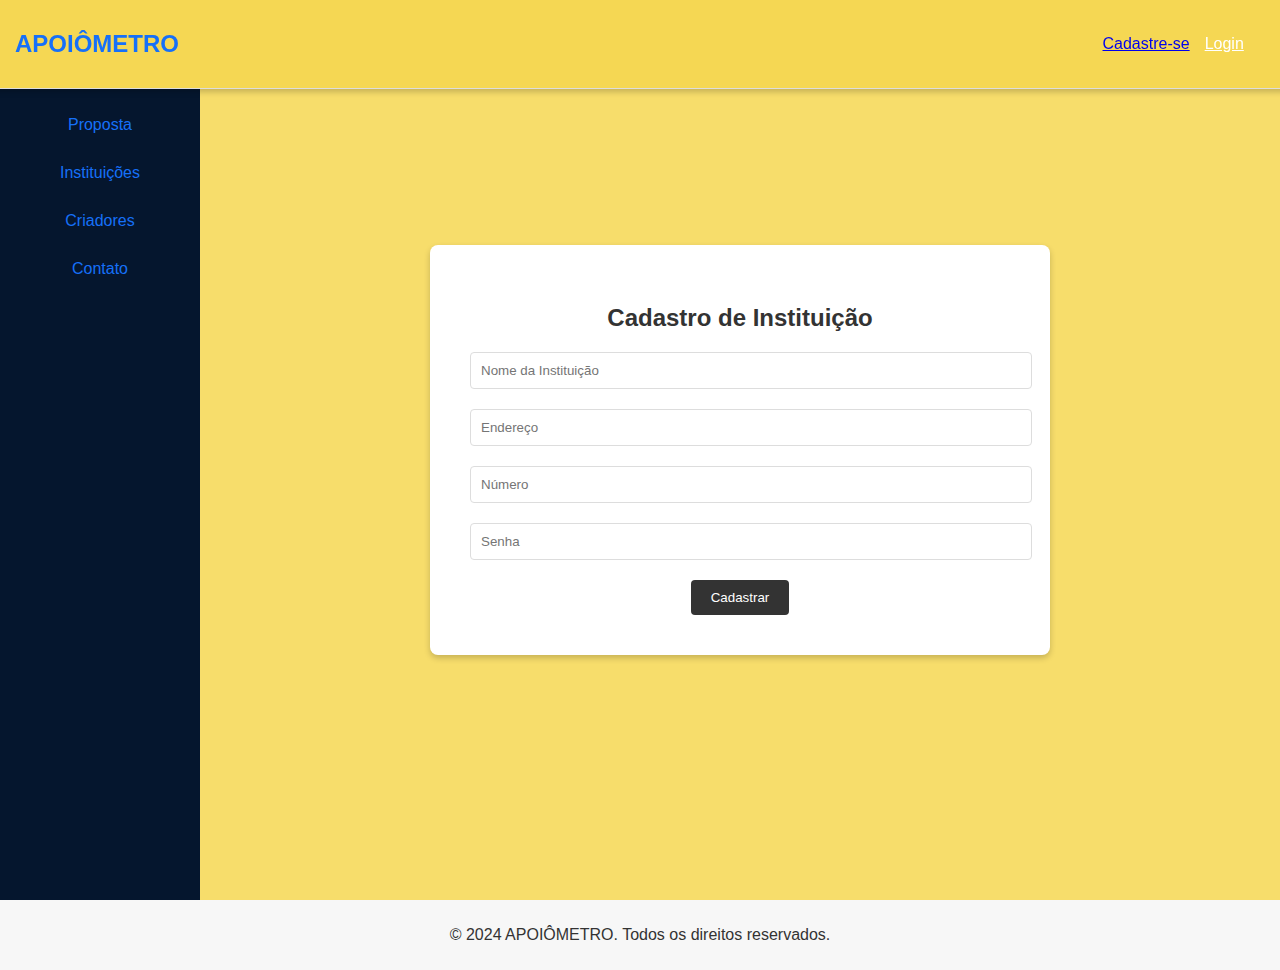
<file: cadastro_instituicao.html>
<!DOCTYPE html>
<html lang="pt-BR">
<head>
    <meta charset="UTF-8">
    <meta name="viewport" content="width=device-width, initial-scale=1.0">
    <title>Cadastro de Instituição - APOIÔMETRO</title>
    <link rel="stylesheet" href="cadastro_instituicao.css">
</head>
<body>
    <div class="menu-section">
        <nav class="menu">
            <ul>
                <li><a style="color:#1670f8;" href="index.html#proposta">Proposta</a></li>
                <li><a style="color:#1670f8;" href="index.html#instituicoes">Instituições</a></li>
                <li><a style="color:#1670f8;" href="index.html#criadores">Criadores</a></li>
                <li><a style="color:#1670f8;" href="index.html#contato">Contato</a></li>
            </ul>
        </nav>
    </div>

    <header>
        <div class="logo">APOIÔMETRO</div>
        <div class="nav-links">
            <a style="text-decoration: underline;" href="index.html" id="signup-link">Cadastre-se</a>
            <a style="color: white;" href="login.html" id="login-button">Login</a>
        </div>
    </header>

    <div class="login-container">
        <div class="login-box">
            <h2>Cadastro de Instituição</h2>
            <form action="login.html" method="post">
                <input type="text" placeholder="Nome da Instituição" name="nome" required>
                <input type="text" placeholder="Endereço" name="endereco" required>
                <input type="text" placeholder="Número" name="numero" required>
                <input type="password" placeholder="Senha" name="senha" required>
                <button type="submit">Cadastrar</button>
            </form>
        </div>
    </div>

    <footer>
        <div class="footer-ul">
            <p>&copy; 2024 APOIÔMETRO. Todos os direitos reservados.</p>
        </div>
    </footer>

    <script>
        function redirectToLogin() {
            window.location.href = "login.html";
        }
    </script>
    
</body>
</html>
</file>
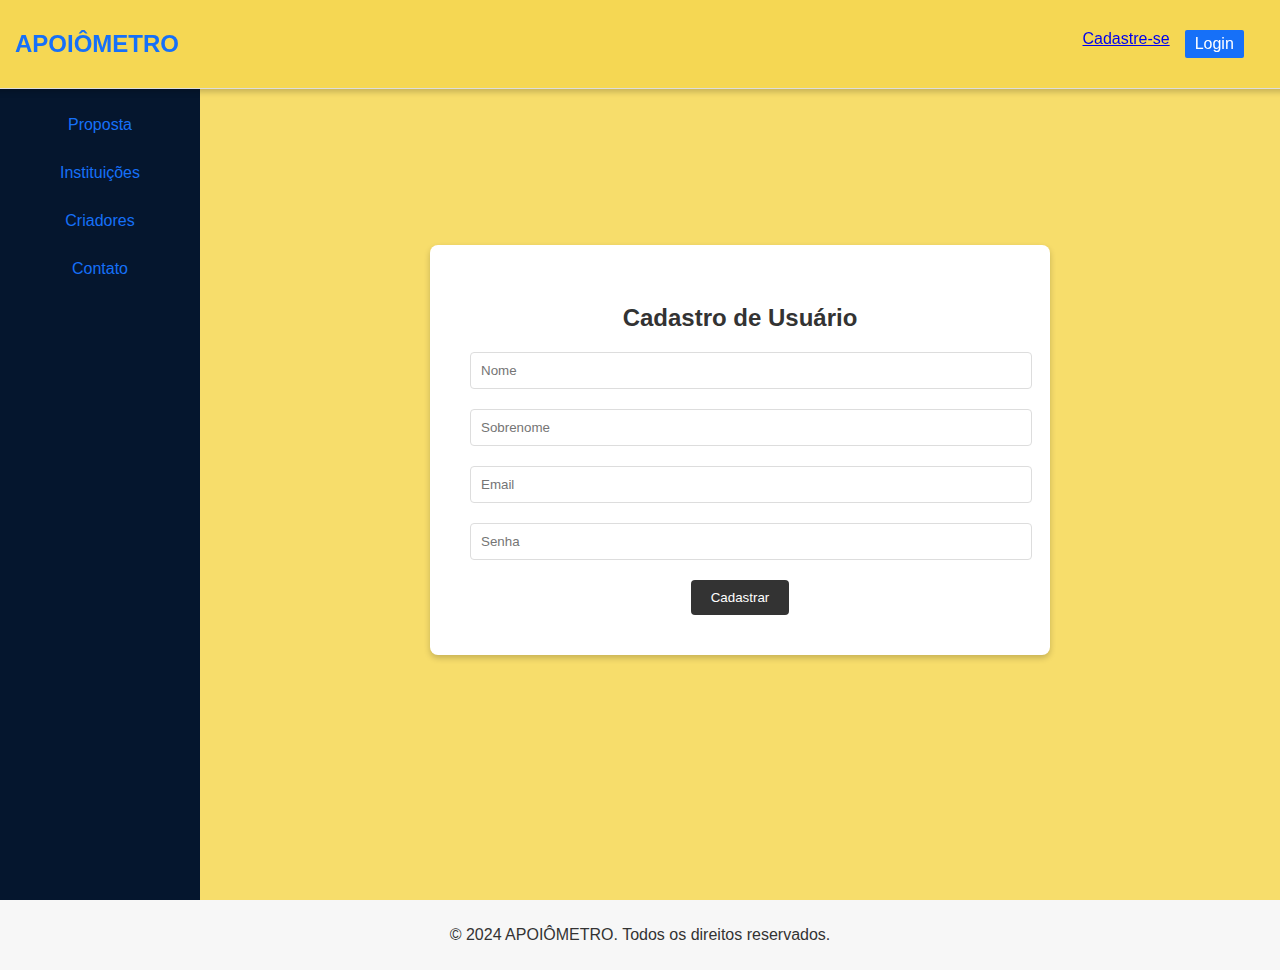
<file: cadastro_usuario.html>
<!DOCTYPE html>
<html lang="pt-BR">
<head>
    <meta charset="UTF-8">
    <meta name="viewport" content="width=device-width, initial-scale=1.0">
    <title>Cadastro de Usuário - APOIÔMETRO</title>
    <link rel="stylesheet" href="cadastro_usuario.css">
</head>
<body>
    <div class="menu-section">
        <nav class="menu">
            <ul>
                <li><a style="color:#1670f8;" href="index.html#proposta">Proposta</a></li>
                <li><a style="color:#1670f8;" href="index.html#instituicoes">Instituições</a></li>
                <li><a style="color:#1670f8;" href="index.html#criadores">Criadores</a></li>
                <li><a style="color:#1670f8;" href="index.html#contato">Contato</a></li>
            </ul>
        </nav>
    </div>

    <header>
        <div class="logo">APOIÔMETRO</div>
        <div class="nav-links">
            <a style="text-decoration: underline;" href="cadastro.html" id="signup-link">Cadastre-se</a>
            <a style="color: white;" href="login.html" id="login-button">Login</a>
        </div>
    </header>

    <div class="login-container">
        <div class="login-box">
            <h2>Cadastro de Usuário</h2>
            <form action="login.html" method="post">
                <input type="text" placeholder="Nome" name="nome" required>
                <input type="text" placeholder="Sobrenome" name="sobrenome" required>
                <input type="email" placeholder="Email" name="email" required>
                <input type="password" placeholder="Senha" name="senha" required>
                <button type="submit">Cadastrar</button>
            </form>
        </div>
    </div>

    <footer>
        <div class="footer-ul">
            <p>&copy; 2024 APOIÔMETRO. Todos os direitos reservados.</p>
        </div>
    </footer>
    <script>
        function redirectToLogin() {
            window.location.href = "login.html";
        }
    </script>
</body>
</html>
</file>
<file: cadastro_instituicao.css>
body {
    font-family: Arial, sans-serif;
    margin: 0;
    padding: 0;
    display: flex;
    flex-direction: column;
    align-items: center;

    min-height: 100vh;
    background-color: #f7f7f7;
}

.menu-section {
    background-color: #05162e;
    width: 200px;
    height: 100vh; /* Altura total da viewport */
    position: fixed; /* Fixa a posição para que o menu fique sempre visível */
    top: 0;
    left: 0;
    z-index: 1000; /* Z-index alto para ficar acima do conteúdo */
}

.menu {
    padding: 20px;
    padding-top: 100px; /* Espaço adicional para baixar os itens do menu */
}

.menu ul {
    list-style-type: none;
    padding: 0;
}

.menu ul li {
    text-align: center;
    margin-bottom: 30px;
}

.menu ul li a {
    text-decoration: none;
    color: #333;
    font-size: 16px;
}

.menu ul li a:hover {
    text-decoration: underline;
}

header {
    display: flex;
    justify-content: space-between;
    align-items: center;
    padding: 30px 20px;
    padding-left: 50px;
    background-color: #f5d753;
    border-bottom: 1px solid #ddd;
    position: fixed; /* Fixa a posição do header */
    width: 100%; /* Largura total da página */
    z-index: 1000; /* Garante que o header esteja acima do conteúdo */
    box-shadow: 0 3px 6px rgba(0, 0, 0, 0.2); /* Sombra preta com deslocamento vertical de 3px */
}

.logo {
    color: #1670f8;
    font-size: 24px;
    font-weight: bold;
}

.nav-links {
    margin-right: 4%;
    display: flex;
    gap: 15px;
}

.login-container {
    display: flex;
    justify-content: center;
    align-items: center;
    height: 100vh;
    background-color: #f7dd6b; /* Fundo amarelo */
    width: 100%; /* Largura total */
    padding-left: 200px; /* Considerando o espaço do menu */
}

.login-box {
    background-color: #fff; /* Fundo branco */
    padding: 40px;
    border-radius: 8px;
    box-shadow: 0 3px 6px rgba(0, 0, 0, 0.2);
    text-align: center;
    max-width: 540px; /* Aumentando 35% do tamanho original (400px * 1.35) */
    width: 100%;
}

.login-box h2 {
    color: #333; /* Texto cinza */
    margin-bottom: 20px;
}

.login-box input[type="text"],
.login-box input[type="password"] {
    width: 100%;
    padding: 10px;
    margin-bottom: 20px;
    border: 1px solid #ddd;
    border-radius: 4px;
}

.login-box button {
    background-color: #333; /* Botão cinza */
    color: #fff;
    padding: 10px 20px;
    border: none;
    border-radius: 4px;
    cursor: pointer;
}

.login-box button:hover {
    background-color: #555; /* Botão cinza mais escuro ao passar o mouse */
}

.footer-ul {
    text-align: center;
    color: #333;
    padding: 10px;
}
</file>
<file: cadastro_usuario.css>
body {
    font-family: Arial, sans-serif;
    margin: 0;
    padding: 0;
    display: flex;
    flex-direction: column;
    align-items: center;
    min-height: 100vh;
    background-color: #f7f7f7;
}

.menu-section {
    background-color: #05162e;
    width: 200px;
    height: 100vh; /* Altura total da viewport */
    position: fixed; /* Fixa a posição para que o menu fique sempre visível */
    top: 0;
    left: 0;
    z-index: 1000; /* Z-index alto para ficar acima do conteúdo */
}

.menu {
    padding: 20px;
    padding-top: 100px; /* Espaço adicional para baixar os itens do menu */
}

.menu ul {
    list-style-type: none;
    padding: 0;
}

.menu ul li {
    text-align: center;
    margin-bottom: 30px;
}

.menu ul li a {
    text-decoration: none;
    color: #333;
    font-size: 16px;
}

.menu ul li a:hover {
    text-decoration: underline;
}

header {
    display: flex;
    justify-content: space-between;
    align-items: center;
    padding: 30px 20px;
    padding-left: 50px;
    background-color: #f5d753;
    border-bottom: 1px solid #ddd;
    position: fixed; /* Fixa a posição do header */
    width: 100%; /* Largura total da página */
    z-index: 1000; /* Garante que o header esteja acima do conteúdo */
    box-shadow: 0 3px 6px rgba(0, 0, 0, 0.2); /* Sombra preta com deslocamento vertical de 3px */
}

.logo {
    color: #1670f8;
    font-size: 24px;
    font-weight: bold;
}

.nav-links {
    margin-right: 4%;
    display: flex;
    gap: 15px;
}

#login-button {   
    background-color: #1670f8;
    color: #fff;
    padding: 5px 10px;
    border-radius: 2px;
    text-decoration: none;
}

.login-container {
    display: flex;
    justify-content: center;
    align-items: center;
    height: 100vh;
    background-color: #f7dd6b; /* Fundo amarelo */
    width: 100%; /* Largura total */
    padding-left: 200px; /* Considerando o espaço do menu */
}

.login-box {
    background-color: #fff; /* Fundo branco */
    padding: 40px;
    border-radius: 8px;
    box-shadow: 0 3px 6px rgba(0, 0, 0, 0.2);
    text-align: center;
    max-width: 540px; /* Aumentando 35% do tamanho original (400px * 1.35) */
    width: 100%;
}

.login-box h2 {
    color: #333; /* Texto cinza */
    margin-bottom: 20px;
}

.login-box input[type="text"],
.login-box input[type="password"],
.login-box input[type="email"] {
    width: 100%;
    padding: 10px;
    margin-bottom: 20px;
    border: 1px solid #ddd;
    border-radius: 4px;
}

.login-box button {
    background-color: #333; /* Botão cinza */
    color: #fff;
    padding: 10px 20px;
    border: none;
    border-radius: 4px;
    cursor: pointer;
}

.login-box button:hover {
    background-color: #555; /* Botão cinza mais escuro ao passar o mouse */
}

.footer-ul {
    text-align: center;
    color: #333;
    padding: 10px;
}
</file>
